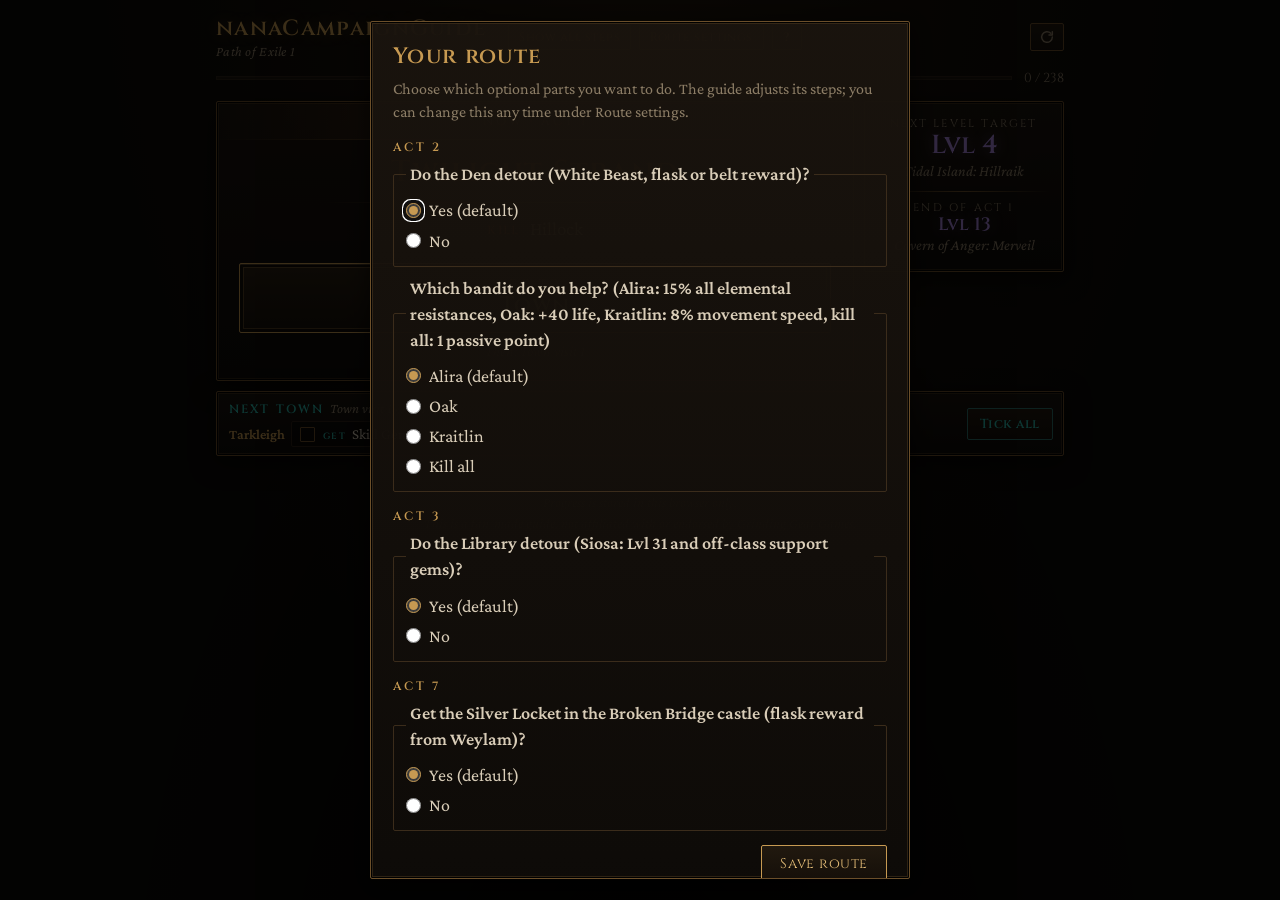
<file: index.html>
<!doctype html>
<html lang="en">
<head>
<meta charset="utf-8">
<meta name="viewport" content="width=device-width, initial-scale=1">
<title>nanaCampaignGuide · PoE 1</title>
<link rel="stylesheet" href="fonts/fonts.css">
<style>
  /* PoE-inspired dark fantasy: item-tooltip frames, engraved serif capitals (Cinzel) for
     anything label-like, a book serif (Crimson Pro) for text, and in-game text colours. */
  :root {
    --bg: #0b0907;
    --panel: #120e0a;
    --panel-2: #1a140e;
    --border: #3b2c1b;
    --frame: #6b4f2a;        /* bronze frame lines */
    --text: #d9cdb8;
    --muted: #8c7d66;
    --accent: #c79a52;       /* gold */
    --accent-strong: #e6be78;
    --unique: #af6025;       /* unique-item brown: zone names */
    --town: #2bb3a6;         /* gem teal: town visits */
    --town-frame: #2c6f69;
    --done: #6e8f4e;
    --danger: #c0392b;
    --xp: #a483d6;
    --kill: #d65a3a;
    --quest: #4ae63a;        /* quest-item green */
    --caps: Cinzel, Georgia, serif;
    --serif: "Crimson Pro", Georgia, serif;
  }
  * { box-sizing: border-box; }
  html, body { margin: 0; }
  body {
    color: var(--text);
    font: 18px/1.45 var(--serif);
    background:
      radial-gradient(ellipse at 50% -10%, rgba(120, 80, 30, .18), transparent 60%),
      radial-gradient(ellipse at 50% 120%, rgba(0, 0, 0, .8), transparent 60%),
      var(--bg);
    background-attachment: fixed;
  }
  .wrap { max-width: 880px; margin: 0 auto; padding: 0 16px 48px; }

  button {
    font: 13px var(--caps); letter-spacing: .04em; cursor: pointer;
    border-radius: 2px; border: 1px solid var(--frame);
    background: linear-gradient(#21190f, #150f09); color: var(--accent);
    padding: 6px 12px;
  }
  button:hover { border-color: var(--accent); color: var(--accent-strong); box-shadow: 0 0 10px rgba(199, 154, 82, .25); }
  button:disabled { opacity: .4; cursor: default; box-shadow: none; }
  button[hidden] { display: none; }
  button.danger:hover { border-color: var(--danger); color: #e8705f; box-shadow: 0 0 10px rgba(192, 57, 43, .3); }

  /* Framed panels, like an item tooltip: bronze line, black inner line, faint inner glow */
  .focus, .xp, .town-row, .step, dialog {
    border: 1px solid var(--frame); border-radius: 2px;
    background: linear-gradient(rgba(26, 20, 14, .96), rgba(14, 11, 8, .98));
    box-shadow: inset 0 0 0 1px #000, inset 0 0 0 2px rgba(107, 79, 42, .35), 0 6px 24px rgba(0, 0, 0, .6);
  }
  /* A rule that fades out at both ends */
  .fade-rule, .focus .title::after, .xp .act-end::before, .list-head::before {
    content: ""; display: block; height: 1px;
    background: linear-gradient(90deg, transparent, var(--frame), transparent);
  }

  /* Top: controls and progress */
  header { padding: 14px 0 0; }
  .toolbar { display: flex; gap: 8px; flex-wrap: wrap; margin: 0 0 10px; align-items: center; }
  /* Guide name in Cinzel (its lowercase is small caps), with "Path of Exile 1" below */
  .toolbar h1 { margin: 0 14px 0 0; display: flex; flex-direction: column; line-height: 1.05; font-weight: 400; }
  .toolbar h1 .brand { font: 600 22px var(--caps); letter-spacing: .06em; color: var(--accent); text-shadow: 0 0 14px rgba(199, 154, 82, .25); }
  .toolbar h1 .sub { font: italic 14px var(--serif); letter-spacing: .02em; color: var(--muted); }
  .toolbar button { padding: 4px 10px; font-size: 12px; }
  .toolbar button[aria-pressed="true"] { border-color: var(--accent); color: var(--accent-strong); }
  .toolbar .spacer { flex: 1; }
  .toolbar .icon-btn { display: inline-flex; align-items: center; justify-content: center; padding: 5px 8px; color: var(--muted); }
  .toolbar .help-btn { width: 30px; padding: 4px 0; font-weight: 700; color: var(--accent); }
  .topbar { display: flex; align-items: center; gap: 12px; margin-bottom: 14px; }
  .progress { flex: 1; height: 4px; background: #1d160e; box-shadow: inset 0 0 0 1px #2c2116; overflow: hidden; }
  .progress > div { height: 100%; width: 0; transition: width .2s; background: linear-gradient(90deg, #7a4e1c, var(--accent-strong)); box-shadow: 0 0 8px rgba(230, 190, 120, .5); }
  .count { font: 13px var(--caps); color: var(--muted); font-variant-numeric: tabular-nums lining-nums; white-space: nowrap; }

  /* What to do now: the focus card, with level targets beside it */
  .now { display: flex; gap: 10px; align-items: stretch; }
  .focus { flex: 1; min-width: 0; display: flex; flex-direction: column; padding: 0 0 18px; }
  .focus.town { border-color: var(--town-frame); }
  .focus.finished { border-color: var(--done); }
  /* Header band with the step's context, centred like a tooltip header */
  .focus-head {
    position: relative; display: flex; justify-content: center; align-items: center;
    min-height: 38px; padding: 8px 90px;
    background: linear-gradient(90deg, transparent, rgba(175, 96, 37, .22), transparent);
    border-bottom: 1px solid; border-image: linear-gradient(90deg, transparent, var(--frame), transparent) 1;
  }
  .focus.town .focus-head { background: linear-gradient(90deg, transparent, rgba(43, 179, 166, .16), transparent); }
  .focus.finished .focus-head { background: linear-gradient(90deg, transparent, rgba(110, 143, 78, .2), transparent); }
  .focus .label { font: 12px var(--caps); letter-spacing: .25em; text-transform: uppercase; color: var(--muted); text-align: center; }
  button.undo { position: absolute; right: 10px; top: 50%; transform: translateY(-50%); padding: 2px 8px; font-size: 11px; color: var(--muted); }
  .focus .title {
    margin: 14px 18px 4px; text-align: center;
    font: 600 30px/1.2 var(--caps); letter-spacing: .04em;
    color: var(--unique); text-shadow: 0 0 18px rgba(175, 96, 37, .35);
  }
  .focus .title::after { width: 70%; margin: 12px auto 4px; }
  .focus.town .title { color: var(--town); text-shadow: 0 0 18px rgba(43, 179, 166, .3); }
  .focus.finished .title { color: var(--done); text-shadow: none; }
  #nextBody { padding: 0 22px; }
  .focus ul.acts { font-size: 19px; text-align: center; }
  .focus ul.acts li { padding: 2px 0; }
  .focus .note { text-align: center; font-size: 16px; }

  .wp-badge, .lvl-badge {
    display: inline-block; margin-left: 10px; padding: 0 6px; border-radius: 1px;
    font: 600 11px var(--caps); letter-spacing: .08em; vertical-align: 3px; text-shadow: none;
    font-variant-numeric: lining-nums;
  }
  .wp-badge { border: 1px solid var(--town); color: var(--town); }
  .lvl-badge { border: 1px solid var(--xp); color: var(--xp); }
  .focus .title .wp-badge, .focus .title .lvl-badge { font-size: 12px; vertical-align: 7px; }

  /* Action types as coloured small caps */
  .tag {
    display: inline-block; margin-right: 10px;
    font: 600 12px var(--caps); letter-spacing: .12em; text-transform: uppercase;
    vertical-align: 1px; color: var(--muted);
  }
  .tag.kill { color: var(--kill); }
  .tag.item { color: var(--quest); }
  .tag.quest { color: #b9a35a; }
  .tag.trial, .tag.craft { color: var(--xp); }
  .tag.portal { color: var(--town); }
  ul.acts { list-style: none; margin: 2px 0 0; padding: 0; }
  ul.acts li { padding: 1px 0; }
  .note { font-style: italic; color: var(--muted); margin-top: 2px; font-size: 15px; }

  /* Town tasks, grouped by NPC */
  .focus-tasks { margin: 6px 0 4px; }
  .tasks-head { display: flex; justify-content: center; align-items: center; gap: 10px; margin-bottom: 8px; font: 12px var(--caps); letter-spacing: .2em; text-transform: uppercase; color: var(--muted); }
  .tasks-head button { padding: 1px 10px; font-size: 11px; letter-spacing: .04em; text-transform: none; border-color: var(--town-frame); color: var(--town); background: none; }
  .tasks-head button:hover { background: rgba(43, 179, 166, .12); color: var(--town); box-shadow: none; }
  .npc-group { margin-bottom: 12px; text-align: center; }
  .npc-group .npc { margin-bottom: 4px; font: 600 15px var(--caps); letter-spacing: .08em; color: var(--accent); }
  .tiles { display: flex; flex-wrap: wrap; justify-content: center; gap: 6px; }

  /* A town task: the whole tile toggles it */
  button.tile {
    display: flex; gap: 10px; align-items: center; text-align: left;
    padding: 8px 14px 8px 10px;
    font: 18px var(--serif); letter-spacing: 0; color: var(--text);
    background: rgba(0, 0, 0, .35); border: 1px solid #2c2116;
  }
  button.tile:hover { border-color: var(--town); box-shadow: 0 0 10px rgba(43, 179, 166, .2); color: var(--text); }
  .tile .check {
    flex: none; width: 18px; height: 18px; border: 1px solid var(--frame); border-radius: 1px;
    display: inline-flex; align-items: center; justify-content: center;
    font-size: 13px; font-weight: 700; line-height: 1; color: var(--done);
  }
  .tile .tile-body { display: flex; flex-direction: column; line-height: 1.2; }
  .tile .kind { font: 600 10px var(--caps); letter-spacing: .16em; text-transform: uppercase; color: var(--town); }
  .tile .kind.buy { color: var(--accent); }
  .tile .kind.craft { color: var(--xp); }
  .tile .kind.talk { color: var(--muted); }
  button.tile.done { opacity: .45; }
  .tile.done .check { border-color: var(--done); }
  .tile.done .tile-text { text-decoration: line-through; color: var(--muted); }
  button.tile.compact { padding: 3px 10px 3px 8px; font-size: 15px; gap: 8px; }
  .tile.compact .check { width: 15px; height: 15px; font-size: 11px; }
  .tile.compact .tile-body { flex-direction: row; align-items: baseline; gap: 6px; }
  .tile.compact .kind { font-size: 9px; }

  /* The step's way out (go / back to town): an engraved bar that completes the step */
  button.go-btn {
    margin: 18px 22px 0; display: flex; justify-content: center; text-align: center;
    padding: 12px 20px;
    background: linear-gradient(#2a1f12, #17110a);
    border: 1px solid var(--accent); color: var(--accent-strong);
    box-shadow: inset 0 1px 0 rgba(230, 190, 120, .25), inset 0 0 0 3px #120d08, inset 0 0 0 4px rgba(199, 154, 82, .3);
  }
  button.go-btn:hover { background: linear-gradient(#3a2a17, #1d150c); color: #fff1cf; box-shadow: inset 0 1px 0 rgba(230, 190, 120, .35), inset 0 0 0 3px #120d08, inset 0 0 0 4px rgba(199, 154, 82, .45), 0 0 18px rgba(230, 190, 120, .25); }
  .go-btn .go-body { display: flex; flex-direction: column; align-items: center; line-height: 1.25; }
  .go-btn .go-label { font: 11px var(--caps); letter-spacing: .3em; text-transform: uppercase; color: var(--muted); }
  .go-btn .go-text { font: 600 22px var(--caps); letter-spacing: .04em; }
  .go-btn .go-via { margin-left: 8px; font: italic 17px var(--serif); letter-spacing: 0; opacity: .8; }
  .go-btn .arrow { display: none; }
  .focus.town button.go-btn {
    background: linear-gradient(#10302c, #0a1c1a); border-color: var(--town); color: #9ff0e6;
    box-shadow: inset 0 1px 0 rgba(159, 240, 230, .2), inset 0 0 0 3px #08130f, inset 0 0 0 4px rgba(43, 179, 166, .35);
  }
  .focus.town button.go-btn:hover { background: linear-gradient(#174440, #0c2421); color: #dffcf8; box-shadow: inset 0 0 0 3px #08130f, inset 0 0 0 4px rgba(43, 179, 166, .5), 0 0 18px rgba(43, 179, 166, .25); }
  .after { margin-top: 8px; text-align: center; font-size: 15px; font-style: italic; color: var(--muted); }
  .after:empty { display: none; }

  /* Level targets */
  .xp {
    flex: none; width: 200px; align-self: flex-start; /* own height: doesn't move when the card grows */
    padding: 14px; text-align: center;
    display: flex; flex-direction: column; gap: 8px;
  }
  .xp:empty { display: none; }
  .xp .label { font: 11px var(--caps); letter-spacing: .2em; text-transform: uppercase; color: var(--muted); }
  .xp .lvl { font: 600 26px/1.15 var(--caps); color: var(--xp); text-shadow: 0 0 14px rgba(164, 131, 214, .35); font-variant-numeric: lining-nums; }
  .xp .where { font-size: 15px; font-style: italic; color: var(--muted); }
  .xp .act-end::before { margin-bottom: 8px; }
  .xp .act-end .lvl { font-size: 18px; }

  /* Missed and upcoming town visits */
  .town-strip { display: flex; flex-direction: column; gap: 8px; margin-top: 10px; }
  .town-strip:empty { display: none; }
  .town-row { display: flex; gap: 12px; align-items: center; padding: 8px 10px 8px 12px; }
  .town-row.missed { border-color: #5a2219; box-shadow: inset 0 0 0 1px #000, inset 3px 0 0 #8c2a1c, 0 6px 24px rgba(0, 0, 0, .6); }
  .town-row .info { flex: 1; min-width: 0; }
  .town-row .label { font: 600 12px var(--caps); letter-spacing: .18em; text-transform: uppercase; color: var(--town); }
  .town-row.missed .label { color: #e0604c; }
  .town-row .label span { font: italic 14px var(--serif); letter-spacing: 0; text-transform: none; color: var(--muted); }
  .town-row .items { display: flex; flex-wrap: wrap; gap: 4px 6px; margin-top: 4px; align-items: center; }
  .town-row .npc { margin-left: 8px; font: 600 14px var(--serif); color: var(--accent); }
  .town-row .npc:first-child { margin-left: 0; }
  button.town-done { flex: none; border-color: var(--town-frame); color: var(--town); font-weight: 600; }
  button.town-done:hover { border-color: var(--town); color: #9ff0e6; box-shadow: 0 0 10px rgba(43, 179, 166, .25); }

  /* Full step list, hidden unless "Show all steps" is on */
  .list-head { display: flex; flex-wrap: wrap; align-items: center; gap: 10px; margin: 30px 0 0; }
  .list-head::before { flex-basis: 100%; margin-bottom: 14px; }
  .list-head h2 { flex: 1; margin: 0; font: 600 18px var(--caps); letter-spacing: .1em; color: var(--accent); }
  .list-head button { padding: 4px 10px; font-size: 12px; }
  h2.col { margin: 22px 0 8px; font: 600 14px var(--caps); letter-spacing: .2em; text-transform: uppercase; color: var(--muted); }
  ol.steps { list-style: none; margin: 0; padding: 0; }
  .step { margin-bottom: 5px; overflow: hidden; }
  .step > .row { display: flex; gap: 12px; align-items: flex-start; padding: 9px 12px; cursor: pointer; user-select: none; }
  .step:hover { border-color: var(--accent); }
  input[type=checkbox] {
    appearance: none; margin: 4px 0 0; width: 17px; height: 17px; flex: none; cursor: pointer;
    display: inline-grid; place-content: center;
    border: 1px solid var(--frame); border-radius: 1px; background: rgba(0, 0, 0, .4);
  }
  input[type=checkbox]::before { content: "✓"; font: 700 13px/1 var(--serif); color: var(--done); opacity: 0; }
  input[type=checkbox]:checked { border-color: var(--done); }
  input[type=checkbox]:checked::before { opacity: 1; }
  input[type=checkbox]:hover { border-color: var(--accent); }
  input[type=checkbox]:focus-visible, button:focus-visible { outline: 1px solid var(--accent-strong); outline-offset: 2px; }
  .step .body { flex: 1; min-width: 0; }
  .step .title { font: 600 16px var(--caps); letter-spacing: .03em; color: #cfa06a; }
  .step ul.acts { font-size: 16px; }
  .step.done > .row { opacity: .45; }
  .step.done .title { text-decoration: line-through; }
  .step.current { border-color: var(--accent); }
  .step.current > .row { background: linear-gradient(90deg, rgba(175, 96, 37, .15), transparent 70%); }
  .hide-done .step.done, .step[hidden] { display: none; }
  .hide-done h2.col.all-done { display: none; }
  .step.town { border-color: var(--town-frame); }
  .step.town .title { color: var(--town); }
  .step.town.open.done { border-color: #5a2219; }
  .step .group { padding: 5px 12px 7px 41px; border-top: 1px solid var(--border); }
  .step .group-label { margin: 2px 0; font: 600 14px var(--serif); color: var(--accent); }
  .task { display: flex; gap: 10px; align-items: flex-start; padding: 2px 0; cursor: pointer; font-size: 16px; }
  .task .tag { font-size: 10px; }
  .task.done span { text-decoration: line-through; color: var(--muted); }

  .errors {
    margin-top: 16px; padding: 10px 12px;
    border: 1px solid var(--danger); border-radius: 2px; background: #2a1210; color: #f0c4b8;
    font: 13px/1.5 ui-monospace, Consolas, monospace; white-space: pre-wrap;
  }

  /* Dialogs (route settings, about) */
  dialog { width: min(540px, calc(100vw - 32px)); padding: 20px 22px; color: var(--text); }
  dialog::backdrop { background: rgba(0, 0, 0, .7); }
  dialog h2 { margin: 0 0 6px; font: 600 22px var(--caps); letter-spacing: .06em; color: var(--accent); }
  dialog p { margin: 0 0 12px; font-size: 16px; color: var(--muted); }
  dialog h3 { margin: 16px 0 6px; font: 600 12px var(--caps); letter-spacing: .2em; text-transform: uppercase; color: var(--accent); }
  dialog fieldset { margin: 0 0 8px; padding: 8px 12px 10px; border: 1px solid var(--border); border-radius: 2px; }
  dialog legend { padding: 0 4px; font-weight: 600; }
  dialog label { display: flex; gap: 8px; align-items: center; padding: 2px 0; cursor: pointer; }
  dialog input[type=radio] { accent-color: var(--accent); width: 15px; height: 15px; margin: 0; }
  dialog button.primary { padding: 8px 18px; font-size: 14px; border-color: var(--accent); color: var(--accent-strong); }
  .dialog-actions { display: flex; justify-content: flex-end; margin-top: 14px; }
  #helpDialog { width: min(620px, calc(100vw - 32px)); }
  #helpDialog p, #helpDialog li { color: var(--text); font-size: 17px; }
  #helpDialog ul { margin: 0 0 12px; padding-left: 20px; }
  #helpDialog li { margin-bottom: 4px; }
  #helpDialog li::marker { color: var(--frame); }
  #helpDialog kbd {
    padding: 0 5px; border: 1px solid var(--frame); border-radius: 2px; background: var(--panel-2);
    font: 12px var(--caps); color: var(--accent);
  }

  footer { margin-top: 36px; text-align: center; font-size: 14px; font-style: italic; color: var(--muted); }
  footer a { color: var(--accent); }

  @media (max-width: 620px) {
    .now { flex-direction: column; }
    .xp { width: auto; align-self: stretch; flex-direction: row; justify-content: space-around; }
    .xp .act-end::before { display: none; }
    .focus-head { padding: 8px 80px 8px 12px; justify-content: flex-start; }
    .focus .title { font-size: 24px; }
    #nextBody { padding: 0 14px; }
    button.go-btn { margin: 16px 14px 0; }
    .go-btn .go-text { font-size: 19px; }
    .go-btn .go-via { display: block; margin-left: 0; }
    .toolbar h1 { flex-basis: 100%; margin-bottom: 4px; }
    button.tile { flex: 1 1 100%; }
  }
</style>
</head>
<body>
<div class="wrap">
  <header>
    <div class="toolbar">
      <h1><span class="brand">nanaCampaignGuide</span><span class="sub">Path of Exile 1</span></h1>
      <button id="listBtn" title="Show the full list of steps, e.g. to fix a misclick">Show all steps</button>
      <button id="routeBtn" title="Choose optional detours and route variants">Route settings</button>
      <button class="icon-btn help-btn" id="helpBtn" title="About this guide" aria-label="About this guide">?</button>
      <span class="spacer"></span>
      <button class="danger icon-btn" id="resetBtn" title="Reset progress" aria-label="Reset progress">
        <svg viewBox="0 0 24 24" width="16" height="16" fill="none" stroke="currentColor" stroke-width="2.2" stroke-linecap="round" stroke-linejoin="round" aria-hidden="true">
          <path d="M20 12a8 8 0 1 1-2.34-5.66"/><path d="M20 4v5h-5"/>
        </svg>
      </button>
    </div>
    <div class="topbar">
      <div class="progress"><div id="bar"></div></div>
      <span class="count" id="count"></span>
    </div>
  </header>

  <section class="now">
    <div class="focus" id="focus">
      <div class="focus-head">
        <div class="label" id="nextLabel">Now</div>
        <button class="undo" id="undoBtn" title="Go back one step. Shortcut: Backspace">← Back</button>
      </div>
      <div class="title" id="nextTitle"></div>
      <div id="nextBody"></div>
      <button class="go-btn" id="doneBtn" title="Complete this step. Shortcut: Space (Shift+Space also ticks all town tasks)"></button>
      <div class="after" id="after"></div>
    </div>
    <aside class="xp" id="xp" aria-label="Level targets"></aside>
  </section>
  <div class="town-strip" id="townStrip"></div>

  <div id="errors"></div>

  <section id="listSection" hidden>
    <div class="list-head">
      <h2>All steps</h2>
      <button id="toggleDone"></button>
    </div>
    <main id="list"></main>
  </section>

  <dialog id="routeDialog">
    <form method="dialog" id="routeForm">
      <h2>Your route</h2>
      <p>Choose which optional parts you want to do. The guide adjusts its steps; you can change this any time under Route settings.</p>
      <div id="routeOptions"></div>
      <div class="dialog-actions"><button class="primary" value="save">Save route</button></div>
    </form>
  </dialog>

  <dialog id="helpDialog">
    <form method="dialog">
      <h2>About this guide</h2>
      <p>A step-by-step route through the Path of Exile 1 campaign, Acts 1 to 10. It isn't tied to a class or build.</p>

      <h3>What it is</h3>
      <ul>
        <li>An efficient route: most quests that don't give anything essential are skipped.</li>
        <li>Some quest rewards are picked up later on purpose, on a town visit you make anyway, instead of going back for them right away.</li>
        <li>Essentially how I run my own campaigns.</li>
      </ul>

      <h3>What it isn't</h3>
      <ul>
        <li>Not a speedrun route: it doesn't use every portal trick there is.</li>
        <li>Not a complete quest guide: optional content only shows up if you pick it in Route settings.</li>
        <li>Not a build guide: rewards are listed generically (Skill Gem, Passive Point), not which gem to take.</li>
      </ul>

      <h3>How to use it</h3>
      <ul>
        <li>The big button at the bottom of the card completes the step <kbd>Space</kbd>. In town, <kbd>Shift</kbd>+<kbd>Space</kbd> also ticks all town tasks.</li>
        <li>Click a town task to tick it. Tasks you leave open show up as "Missed" until you tick them.</li>
        <li>Back undoes the last step <kbd>Backspace</kbd>. "Show all steps" lists everything, e.g. to fix a misclick.</li>
        <li>Route settings chooses optional detours like the Den or which bandit to help.</li>
        <li>Progress is saved in this browser only.</li>
      </ul>
      <div class="dialog-actions"><button class="primary" value="close">Got it</button></div>
    </form>
  </dialog>

  <footer>
    Progress is stored in this browser only.<br>
    This is a fan-made guide, not affiliated with or endorsed by Grinding Gear Games.  </footer>
</div>

<!-- Guide content: one file per act, written in the format described in acts/README.md. -->
<script>window.GUIDE_ACTS = [];</script>
<script src="acts/act1.js"></script>
<script src="acts/act2.js"></script>
<script src="acts/act3.js"></script>
<script src="acts/act4.js"></script>
<script src="acts/act5.js"></script>
<script src="acts/act6.js"></script>
<script src="acts/act7.js"></script>
<script src="acts/act8.js"></script>
<script src="acts/act9.js"></script>
<script src="acts/act10.js"></script>
<script src="guide-format.js"></script>

<script>
const { steps: STEPS, options: OPTIONS, errors: PARSE_ERRORS } = GuideFormat.parse(window.GUIDE_ACTS);

// ---------------------------------------------------------------------------
// Progress. Steps are always completed as a prefix of STEPS, so only the id of the
// last completed step is stored. Town tasks are independent: a set of done task ids.
// ---------------------------------------------------------------------------
const KEY = "poeFeelgood.campaign.v2";
function load() {
  try { return JSON.parse(localStorage.getItem(KEY)) || {}; } catch { return {}; }
}
function save() {
  try { localStorage.setItem(KEY, JSON.stringify({ ...state, townDone: [...townDone] })); } catch {}
}
const state = load();
let doneCount = Math.max(0, STEPS.findIndex(s => s.id === state.lastDone) + 1);
let showDone = state.showDone === true; // completed steps are hidden by default
let showList = state.showList === true; // the full list is hidden by default
delete state.mode; // left over from the removed Simple mode
const townDone = new Set(Array.isArray(state.townDone) ? state.townDone : []);
// Route options chosen by the player ({ optionId: choice }); missing ones use the default.
let route = state.route && typeof state.route === "object" ? state.route : {};

// Steps, lines and tasks can depend on route options. Steps that don't apply are hidden
// but progress stays a prefix of the full list: steps hidden between two visible ones
// are completed together with the later visible one.
const on = cond => GuideFormat.matches(cond, route, OPTIONS);
const active = i => on(STEPS[i].cond);
const activeActions = s => s.actions.filter(a => on(a.cond));
const activeTasks = s => s.tasks.filter(t => on(t.cond));

const visible = active;
function currentIndex() {
  for (let i = doneCount; i < STEPS.length; i++) if (visible(i)) return i;
  return STEPS.length;
}
function nextVisible(i) {
  for (let j = i + 1; j < STEPS.length; j++) if (visible(j)) return j;
  return STEPS.length;
}
function lastVisibleDone() {
  for (let i = doneCount - 1; i >= 0; i--) if (visible(i)) return i;
  return -1;
}
const hasOpenTasks = i => active(i) && activeTasks(STEPS[i]).some(t => !townDone.has(t.id));

function setDoneCount(n) {
  doneCount = Math.max(0, Math.min(STEPS.length, n));
  state.lastDone = doneCount ? STEPS[doneCount - 1].id : null;
  save();
  render();
}

function setTasks(ids, done) {
  for (const id of ids) done ? townDone.add(id) : townDone.delete(id);
  save();
  render();
}

// Completes the current step; with allTasks, also ticks all of its town tasks.
function completeCurrent(allTasks) {
  const cur = currentIndex();
  if (cur >= STEPS.length) return;
  if (allTasks) for (const t of activeTasks(STEPS[cur])) townDone.add(t.id);
  setDoneCount(cur + 1);
}

// ---------------------------------------------------------------------------
// DOM helpers
// ---------------------------------------------------------------------------
const $ = id => document.getElementById(id);
const el = (tag, cls, text) => {
  const e = document.createElement(tag);
  if (cls) e.className = cls;
  if (text != null) e.textContent = text;
  return e;
};
const tag = type => el("span", "tag " + type, type.toUpperCase());

function titleEl(s) {
  const t = el("div", "title", s.shownTitle || s.title);
  if (s.wp) {
    const wp = el("span", "wp-badge", "WP");
    wp.title = "Activate the waypoint in this zone";
    t.append(wp);
  }
  if (s.level) t.append(el("span", "lvl-badge", "Lvl " + s.level));
  return t;
}

// Actions as a tagged list. Town visits only have exit and go lines here; their tasks
// are rendered separately.
function actionList(actions) {
  const ul = el("ul", "acts");
  for (const a of actions) {
    const li = el("li");
    li.append(tag(a.type), GuideFormat.describe(a));
    ul.append(li);
  }
  return ul;
}

function notesEl(s) {
  const frag = document.createDocumentFragment();
  if (s.note) frag.append(el("div", "note", s.note));
  return frag;
}

// Checkbox row for a task in the full list.
function taskCheckbox(t) {
  const row = el("label", "task");
  const cb = el("input");
  cb.type = "checkbox";
  cb.checked = townDone.has(t.id);
  row.classList.toggle("done", cb.checked);
  cb.addEventListener("change", () => setTasks([t.id], cb.checked));
  const text = el("span");
  text.append(tag(t.kind), t.text);
  row.append(cb, text);
  return { row, cb };
}

// Clickable tile for a task in the focus card and the town strip.
function taskTile(t, compact) {
  const done = townDone.has(t.id);
  const b = el("button", "tile" + (done ? " done" : "") + (compact ? " compact" : ""));
  b.setAttribute("aria-pressed", done);
  b.title = done ? "Done. Click to untick" : "Click when done";
  const body = el("span", "tile-body");
  body.append(el("span", "kind " + t.kind, t.kind), el("span", "tile-text", t.text));
  b.append(el("span", "check", done ? "✓" : ""), body);
  b.addEventListener("click", () => setTasks([t.id], !done));
  return b;
}

// Tasks grouped by NPC, in order of first appearance.
function byNpc(tasks) {
  const groups = new Map();
  for (const t of tasks) {
    if (!groups.has(t.npc)) groups.set(t.npc, []);
    groups.get(t.npc).push(t);
  }
  return groups;
}

// The line that leaves a step (go somewhere / back to town); it becomes the step's button.
const LEAVE = ["go", "town", "exit"];
const leaveAction = actions => [...actions].reverse().find(a => LEAVE.includes(a.type));

// ---------------------------------------------------------------------------
// Full step list, built once per route; render() only updates state.
// ---------------------------------------------------------------------------
const list = $("list");
const rows = [];
let actHeads = []; // [{ h2, from, to }] step index range per act heading

function buildList() {
  list.replaceChildren();
  rows.length = 0;
  actHeads = [];
  // Number town visits among the ones on this route, so skipped visits leave no gaps.
  const visits = {};
  STEPS.forEach((s, i) => {
    if (s.isTown && active(i)) {
      visits[s.act] = (visits[s.act] || 0) + 1;
      s.shownTitle = `Town visit ${visits[s.act]}`;
    }
  });
  let currentAct = null, ol = null;
  STEPS.forEach((s, i) => buildRow(s, i, () => {
    if (s.act !== currentAct) {
      currentAct = s.act;
      ol = el("ol", "steps");
      const h2 = el("h2", "col", "Act " + s.act);
      actHeads.push({ h2, from: i, to: i });
      list.append(h2, ol);
    }
    actHeads[actHeads.length - 1].to = i;
    return ol;
  }));
}

function buildRow(s, i, getList) {
  const ol = getList();
  const li = el("li", "step" + (s.isTown ? " town" : ""));
  const head = el("div", "row");
  const cb = el("input");
  cb.type = "checkbox";
  cb.setAttribute("aria-label", s.title);
  const body = el("div", "body");
  body.append(titleEl(s), actionList(activeActions(s)), notesEl(s));
  head.append(cb, body);
  li.append(head);
  // Ticking a step completes everything up to it; unticking reverts it and everything after.
  const toggle = () => setDoneCount(i < doneCount ? i : i + 1);
  head.addEventListener("click", e => { if (e.target !== cb) toggle(); });
  cb.addEventListener("change", toggle);

  const tasks = [];
  for (const [npc, ts] of byNpc(activeTasks(s))) {
    const group = el("div", "group");
    group.append(el("div", "group-label", npc));
    for (const t of ts) {
      const { row, cb } = taskCheckbox(t);
      group.append(row);
      tasks.push({ id: t.id, row, cb });
    }
    li.append(group);
  }

  ol.append(li);
  rows.push({ li, cb, tasks });
}

if (PARSE_ERRORS.length) {
  const lines = PARSE_ERRORS.map(e => `${e.file}, line ${e.line}: ${e.msg}\n    ${e.text}`);
  $("errors").append(el("div", "errors", "Problems in the guide files:\n\n" + lines.join("\n")));
}

// ---------------------------------------------------------------------------
// Focus card: the current step
// ---------------------------------------------------------------------------
function renderFocus() {
  const cur = currentIndex();
  const s = STEPS[cur];
  const finished = !s;
  $("focus").classList.toggle("finished", finished);
  $("focus").classList.toggle("town", !finished && s.isTown);
  $("nextLabel").textContent = finished ? "All done" : `Now · Act ${s.act}`;
  $("nextTitle").replaceChildren(...(finished ? ["Campaign complete!"] : titleEl(s).childNodes));
  const body = $("nextBody");
  const go = $("doneBtn");
  body.replaceChildren();
  go.replaceChildren();
  go.hidden = finished;
  $("after").textContent = "";
  $("undoBtn").disabled = doneCount === 0;
  if (finished) return;

  const actions = activeActions(s);
  const leave = leaveAction(actions);
  if (s.isTown && activeTasks(s).length) body.append(focusTasks(s));
  const rest = actions.filter(a => a !== leave);
  if (rest.length) body.append(actionList(rest));
  body.append(notesEl(s));

  go.append(goBody(leave), el("span", "arrow", "→"));

  // Where the button leads, unless the button already says it (e.g. "GO Coast").
  const then = STEPS[nextVisible(cur)];
  const thenTitle = then && (then.shownTitle || then.title);
  if (thenTitle && !(leave && GuideFormat.describe(leave).toLowerCase().includes(thenTitle.toLowerCase())))
    $("after").textContent = "Then: " + thenTitle;
}

// Content of the step's button: a small caption ("Go to", "Back to town") above the
// destination, with a "(via …)" part split off as a lighter suffix.
function goBody(leave) {
  const body = el("span", "go-body");
  let label = "Step done", text = "Continue", via = "";
  if (leave && leave.type === "go") {
    label = "Go to";
    const m = leave.text.match(/^(.*?)\s*\((via [^)]*)\)\s*$/i);
    text = m ? m[1] : leave.text;
    via = m ? m[2] : "";
  } else if (leave && leave.type === "town") {
    label = "Back to town";
    const how = GuideFormat.TOWN_VIA[leave.text.toLowerCase()] || leave.text;
    text = "via " + how;
  } else if (leave) {
    label = "Leave town";
    text = GuideFormat.describe(leave);
  }
  const main = el("span", "go-text", text);
  if (via) main.append(el("span", "go-via", via));
  body.append(el("span", "go-label", label), main);
  return body;
}

function focusTasks(s) {
  const box = el("div", "focus-tasks");
  const tasks = activeTasks(s);
  const head = el("div", "tasks-head");
  head.append(el("span", null, "Town tasks"));
  if (tasks.some(t => !townDone.has(t.id))) {
    const all = el("button", null, "Tick all");
    all.addEventListener("click", () => setTasks(tasks.map(t => t.id), true));
    head.append(all);
  }
  box.append(head);
  for (const [npc, ts] of byNpc(tasks)) {
    const group = el("div", "npc-group");
    const tiles = el("div", "tiles");
    for (const t of ts) tiles.append(taskTile(t));
    group.append(el("div", "npc", npc), tiles);
    box.append(group);
  }
  return box;
}

// ---------------------------------------------------------------------------
// Town strip and level targets
// ---------------------------------------------------------------------------

// Every passed visit with open tasks ("missed"), plus the next visit with open tasks
// after the current step. The current step's own tasks are in the focus card.
function renderTownStrip() {
  const strip = $("townStrip");
  strip.replaceChildren();
  const cur = currentIndex();
  const missed = [];
  let next = -1;
  STEPS.forEach((s, i) => {
    if (!hasOpenTasks(i)) return;
    if (i < doneCount) missed.push(i);
    else if (i > cur && next < 0) next = i;
  });
  for (const i of missed) strip.append(townRow(STEPS[i], "missed", "Missed"));
  if (next >= 0) strip.append(townRow(STEPS[next], "", "Next town"));
}

function townRow(s, cls, label) {
  const row = el("div", "town-row " + cls);
  const info = el("div", "info");
  const lab = el("div", "label", label + " ");
  lab.append(el("span", null, `${s.shownTitle || s.title} · Act ${s.act}`));
  const items = el("div", "items");
  const tasks = activeTasks(s);
  for (const [npc, ts] of byNpc(tasks)) {
    items.append(el("span", "npc", npc));
    for (const t of ts) items.append(taskTile(t, true));
  }
  info.append(lab, items);
  const btn = el("button", "town-done", "Tick all");
  btn.title = "Tick all tasks of this town visit";
  btn.addEventListener("click", () => setTasks(tasks.map(t => t.id), true));
  row.append(info, btn);
  return row;
}

// Level targets: the next breakpoint ahead of the progress, and the final breakpoint of
// that act.
function renderXp() {
  const box = $("xp");
  box.replaceChildren();
  const next = STEPS.findIndex((s, i) => i >= doneCount && s.level && active(i));
  if (next < 0) return;
  const s = STEPS[next];
  let actEnd = -1;
  STEPS.forEach((t, i) => { if (t.act === s.act && t.level && active(i)) actEnd = i; });

  const where = t => {
    const acts = activeActions(t);
    const main = acts.find(a => a.type === "kill") || acts[0];
    return main ? `${t.zone}: ${GuideFormat.describe(main)}` : t.zone;
  };
  const part = (cls, label, t) => {
    const d = el("div", cls);
    d.append(el("div", "label", label), el("div", "lvl", "Lvl " + t.level), el("div", "where", where(t)));
    box.append(d);
  };
  if (next === actEnd) {
    part("", `Next · end of Act ${s.act}`, s);
  } else {
    part("", "Next level target", s);
    part("act-end", `End of Act ${s.act}`, STEPS[actEnd]);
  }
}

// ---------------------------------------------------------------------------
// Render
// ---------------------------------------------------------------------------
function render() {
  const cur = currentIndex();
  let total = 0, done = 0;
  rows.forEach(({ li, cb, tasks }, i) => {
    const isDone = i < doneCount;
    const isVisible = visible(i);
    cb.checked = isDone;
    li.classList.toggle("done", isDone);
    li.classList.toggle("current", i === cur);
    li.classList.toggle("open", hasOpenTasks(i));
    li.hidden = !isVisible;
    for (const t of tasks) {
      t.cb.checked = townDone.has(t.id);
      t.row.classList.toggle("done", t.cb.checked);
    }
    if (isVisible) { total++; if (isDone) done++; }
  });
  // Act headings disappear with "hide completed" once the whole act is done.
  for (const h of actHeads) h.h2.classList.toggle("all-done", h.to < doneCount);
  list.classList.toggle("hide-done", !showDone);
  $("listSection").hidden = !showList;
  $("listBtn").setAttribute("aria-pressed", showList);
  $("listBtn").textContent = showList ? "Hide all steps" : "Show all steps";
  $("toggleDone").textContent = showDone ? "Hide completed" : `Show completed (${done})`;
  $("bar").style.width = (total ? done / total * 100 : 0) + "%";
  $("count").textContent = `${done} / ${total}`;

  renderFocus();
  renderTownStrip();
  renderXp();
}

// Scrolls the full list to the current step (when the list is shown).
function scrollToCurrent() {
  const row = rows[currentIndex()];
  if (!showList || !row) return;
  const y = row.li.getBoundingClientRect().top + window.scrollY - 12;
  window.scrollTo({ top: Math.max(0, y), behavior: "smooth" });
}

$("doneBtn").addEventListener("click", e => { completeCurrent(false); e.currentTarget.blur(); });
$("undoBtn").addEventListener("click", () => setDoneCount(lastVisibleDone()));
$("listBtn").addEventListener("click", () => {
  showList = !showList;
  state.showList = showList;
  save();
  render();
  scrollToCurrent();
});
$("toggleDone").addEventListener("click", () => {
  showDone = !showDone;
  state.showDone = showDone;
  save();
  render();
  scrollToCurrent();
});
$("resetBtn").addEventListener("click", () => {
  if (!confirm("Reset all progress, including town tasks?")) return;
  townDone.clear();
  setDoneCount(0);
  window.scrollTo({ top: 0 });
  if (OPTIONS.length) openRoute();
});
document.addEventListener("keydown", e => {
  if (e.target.closest("input, button, textarea, label, dialog") || e.ctrlKey || e.metaKey || e.altKey) return;
  if (e.code === "Space") { e.preventDefault(); completeCurrent(e.shiftKey); }
  if (e.code === "Backspace") { e.preventDefault(); $("undoBtn").click(); }
});

// ---------------------------------------------------------------------------
// Route options dialog: shown on a fresh start, and from the "Route" button.
// ---------------------------------------------------------------------------
const choiceLabel = c => c.charAt(0).toUpperCase() + c.slice(1).replace(/-/g, " ");

function openRoute() {
  const body = $("routeOptions");
  body.replaceChildren();
  let act = null;
  for (const o of OPTIONS) {
    if (o.act !== act) {
      act = o.act;
      body.append(el("h3", null, "Act " + act));
    }
    const field = el("fieldset");
    field.append(el("legend", null, o.question));
    const current = route[o.id] || o.choices[0];
    o.choices.forEach((c, n) => {
      const label = el("label");
      const radio = el("input");
      radio.type = "radio";
      radio.name = o.id;
      radio.value = c;
      radio.checked = c === current;
      label.append(radio, choiceLabel(c) + (n === 0 ? " (default)" : ""));
      field.append(label);
    });
    body.append(field);
  }
  $("routeDialog").showModal();
}

$("routeForm").addEventListener("submit", () => {
  const next = {};
  for (const o of OPTIONS) {
    const checked = $("routeForm").querySelector(`input[name="${CSS.escape(o.id)}"]:checked`);
    next[o.id] = checked ? checked.value : o.choices[0];
  }
  route = next;
  state.route = route;
  state.routeSet = true;
  save();
  buildList();
  render();
  scrollToCurrent();
});
$("routeBtn").addEventListener("click", openRoute);
$("helpBtn").addEventListener("click", () => $("helpDialog").showModal());
$("routeBtn").hidden = !OPTIONS.length;

buildList();
render();
scrollToCurrent();
if (OPTIONS.length && !state.routeSet) openRoute();
</script>
</body>
</html>
</file>
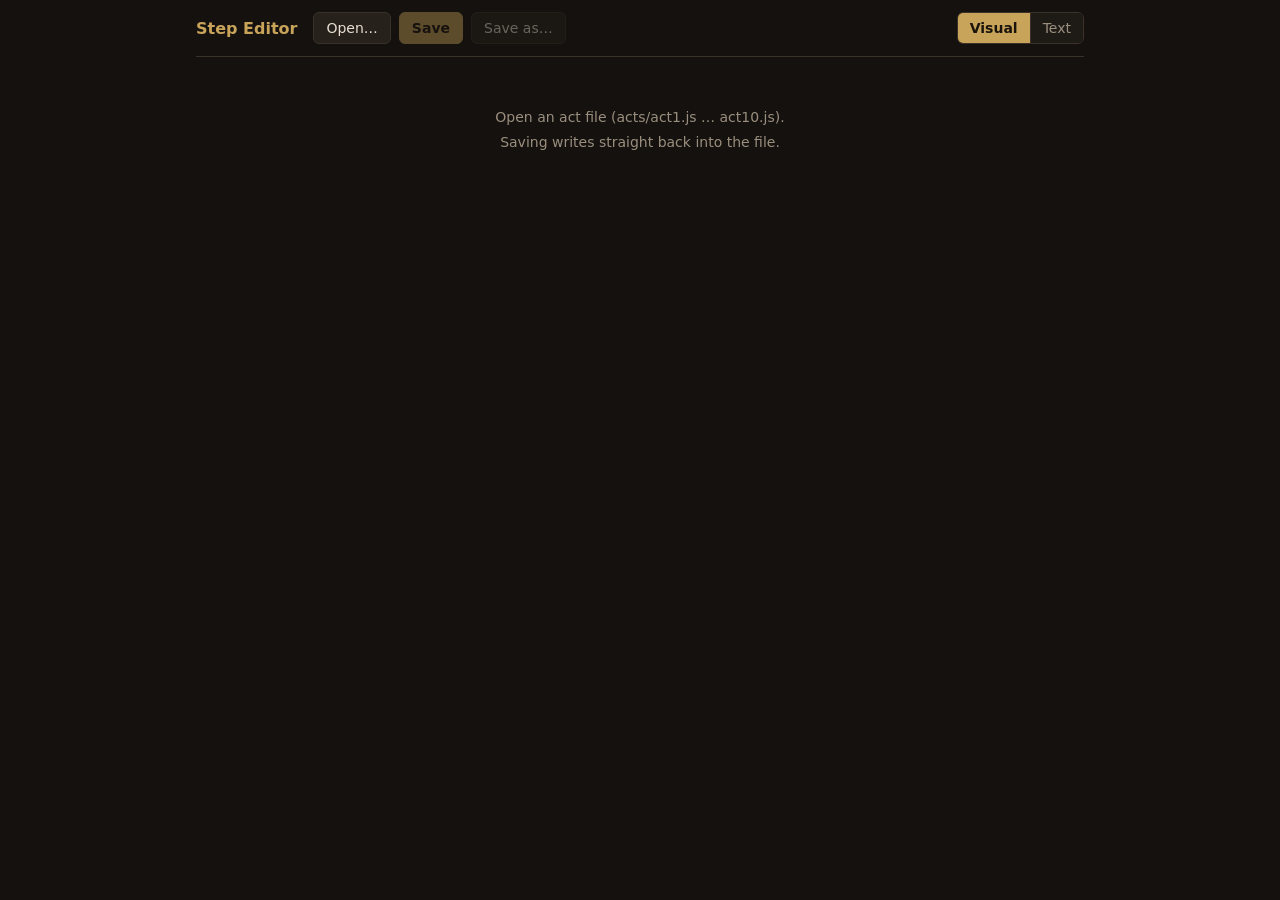
<file: editor.html>
<!doctype html>
<html lang="en">
<head>
<meta charset="utf-8">
<meta name="viewport" content="width=device-width, initial-scale=1">
<title>Guide Step Editor</title>
<style>
  :root {
    --bg: #14110e;
    --panel: #1e1a16;
    --panel-2: #26211b;
    --border: #3a3128;
    --text: #e8dfd2;
    --muted: #9a8e7e;
    --accent: #c8a45a;
    --town: #6fa3c7;
    --danger: #b5523f;
    --xp: #a98bd0;
  }
  * { box-sizing: border-box; }
  html, body { margin: 0; }
  body {
    background: var(--bg);
    color: var(--text);
    font: 14px/1.45 system-ui, -apple-system, "Segoe UI", Roboto, sans-serif;
  }
  .wrap { max-width: 920px; margin: 0 auto; padding: 0 16px 64px; }

  header {
    position: sticky; top: 0; z-index: 10;
    background: var(--bg);
    border-bottom: 1px solid var(--border);
    padding: 12px 0;
    display: flex; flex-wrap: wrap; gap: 8px; align-items: center;
  }
  header h1 { font-size: 16px; margin: 0 8px 0 0; color: var(--accent); font-weight: 600; }
  .file { color: var(--muted); font-size: 13px; }
  .file b { color: var(--text); font-weight: 600; }
  .file .dirty { color: var(--accent); }
  .spacer { flex: 1; }

  button, select, input[type=text] {
    font: inherit; color: var(--text);
    background: var(--panel-2);
    border: 1px solid var(--border); border-radius: 6px;
  }
  button { cursor: pointer; padding: 5px 12px; }
  button:hover { border-color: var(--accent); }
  button.primary { background: var(--accent); color: #1a140c; border-color: var(--accent); font-weight: 600; }
  button:disabled { opacity: .4; cursor: default; }
  button.icon { padding: 2px 8px; color: var(--muted); }
  button.icon.del:hover { border-color: var(--danger); color: var(--danger); }
  select { padding: 4px 6px; cursor: pointer; }
  input[type=text] { padding: 4px 8px; min-width: 0; }
  input[type=text]:focus, select:focus { outline: none; border-color: var(--accent); }
  input[type=text]:invalid { border-color: var(--danger); }

  .switch { display: inline-flex; border: 1px solid var(--border); border-radius: 6px; overflow: hidden; }
  .switch button { border: 0; border-radius: 0; background: var(--panel); color: var(--muted); }
  .switch button + button { border-left: 1px solid var(--border); }
  .switch button[aria-pressed="true"] { background: var(--accent); color: #1a140c; font-weight: 600; }

  .errors {
    border: 1px solid var(--danger); border-radius: 6px;
    background: #2a1712; color: #f0c4b8;
    padding: 10px 12px; margin-top: 16px;
    font: 13px/1.5 ui-monospace, Consolas, monospace; white-space: pre-wrap;
  }
  .empty { color: var(--muted); margin-top: 48px; text-align: center; line-height: 1.8; }

  h2.act { font-size: 14px; text-transform: uppercase; letter-spacing: .08em; color: var(--accent); margin: 20px 0 4px; }

  /* Step cards */
  .card {
    background: var(--panel);
    border: 1px solid var(--border);
    border-left: 3px solid var(--muted);
    border-radius: 6px;
  }
  .card.town { border-left-color: var(--town); }
  .card-head {
    display: flex; flex-wrap: wrap; gap: 8px; align-items: center;
    padding: 8px 10px;
    background: var(--panel-2);
    border-radius: 6px 6px 0 0;
  }
  .card-head .num { color: var(--muted); font-size: 12px; font-variant-numeric: tabular-nums; min-width: 26px; }
  .card-head .zone-name { flex: 1 1 200px; font-weight: 600; }
  .card-head .town-title { flex: 1 1 200px; font-weight: 600; color: var(--town); }
  .card-head label { display: inline-flex; gap: 5px; align-items: center; color: var(--muted); font-size: 13px; cursor: pointer; }
  .card-head .lvl input { width: 80px; }
  .card-head .id { color: var(--muted); font: 11px ui-monospace, Consolas, monospace; opacity: .7; }
  input[type=checkbox] { accent-color: var(--accent); width: 16px; height: 16px; cursor: pointer; margin: 0; }

  .card.conditional { border-style: dashed; border-left-style: solid; border-left-color: var(--xp); }
  input.cond { width: 90px; flex: none; color: var(--xp); }
  input.cond::placeholder { color: var(--muted); opacity: .6; }

  .options { margin-top: 8px; }
  .option { display: flex; gap: 6px; align-items: center; margin-bottom: 6px; }
  .option .opt-id { width: 110px; flex: none; font-weight: 600; color: var(--xp); }
  .option .text { flex: 1; }
  .option .choices { width: 200px; flex: none; }
  .options > button { font-size: 13px; }
  .options .hint { color: var(--muted); font-size: 13px; }

  .lines { padding: 6px 10px 0 44px; }
  .line { display: flex; gap: 6px; align-items: center; margin-bottom: 6px; }
  .line select.type { width: 84px; flex: none; }
  .line .npc { width: 130px; flex: none; }
  .line .text { flex: 1; }
  .line .tools { display: flex; gap: 4px; flex: none; }
  .add { padding: 0 10px 8px 44px; }
  .note-row { padding: 8px 10px 10px 44px; border-top: 1px solid var(--border); }
  .note-row input { width: 100%; color: var(--muted); }
  .note-row input:focus { color: var(--text); }
  .add select { color: var(--muted); }

  .insert { display: flex; gap: 6px; justify-content: center; padding: 4px 0; opacity: .25; transition: opacity .1s; }
  .insert:hover, .insert:focus-within { opacity: 1; }
  .insert button { font-size: 12px; padding: 1px 10px; color: var(--muted); }

  /* Text view */
  textarea {
    width: 100%; min-height: 70vh; margin-top: 16px;
    background: var(--panel); color: var(--text);
    border: 1px solid var(--border); border-radius: 6px;
    padding: 12px; resize: vertical;
    font: 13px/1.5 ui-monospace, Consolas, monospace;
    tab-size: 2;
  }
  .text-tools { display: flex; gap: 8px; align-items: center; margin-top: 8px; color: var(--muted); font-size: 13px; }

  @media (max-width: 620px) {
    .lines, .add, .note-row { padding-left: 10px; }
    .line { flex-wrap: wrap; }
    .line .npc { width: auto; flex: 1; }
    .line .text { flex-basis: 100%; order: 3; }
  }
</style>
</head>
<body>
<div class="wrap">
  <header>
    <h1>Step Editor</h1>
    <button id="reopenBtn" hidden></button>
    <button id="openBtn">Open…</button>
    <button class="primary" id="saveBtn" title="Ctrl+S" disabled>Save</button>
    <button id="saveAsBtn" disabled>Save as…</button>
    <span class="file" id="fileInfo"></span>
    <span class="spacer"></span>
    <div class="switch" role="group" aria-label="View">
      <button data-view="visual">Visual</button>
      <button data-view="text">Text</button>
    </div>
  </header>

  <div id="errors"></div>
  <main id="visual"></main>
  <section id="textView" hidden>
    <textarea id="text" spellcheck="false"></textarea>
    <div class="text-tools">
      <button id="applyText">Apply text</button>
      <span>Edit the raw format directly (see acts/README.md). Switching back to Visual applies it too.</span>
    </div>
  </section>
  <input type="file" id="fileInput" accept=".js" hidden>
  <datalist id="npcs"></datalist>
  <datalist id="conds"></datalist>
</div>

<script src="guide-format.js"></script>
<script>
const { ACTIONS, TOWN_KINDS, TOWN_VIA } = GuideFormat;
const ZONE_TYPES = ACTIONS;
const TOWN_TYPES = [...TOWN_KINDS, "exit", "go"];
const KNOWN_NPCS = ["Nessa", "Tarkleigh", "Bestel", "Bench"];
const PLACEHOLDER = {
  kill: "Boss name", item: "Quest item", quest: "Quest action", portal: "Where (optional), e.g. at the bridge",
  trial: "Optional, default: Complete the Trial of Ascendancy",
  go: "Next zone", do: "Anything else", exit: "portal, wp or any text",
  get: "Reward", buy: "Item to buy", talk: "What about", craft: "Craft",
};

// doc: { name, steps: [{ act, isTown, zone, wp, level, cond, lines, note }], options }
let doc = null;
let handle = null;      // File System Access handle, if the browser supports it
let dirty = false;
let loadErrors = [];    // lines that couldn't be read when opening (dropped on save)
let view = "visual";
let textDirty = false;  // text view edited since it was filled

const $ = id => document.getElementById(id);
const el = (tag, cls, text) => {
  const e = document.createElement(tag);
  if (cls) e.className = cls;
  if (text != null) e.textContent = text;
  return e;
};

// ---------------------------------------------------------------------------
// Loading and saving
// ---------------------------------------------------------------------------
function toModel(text, name) {
  const { steps, options, errors } = GuideFormat.parse([{ name, text }]);
  return {
    errors,
    options: options.map(o => ({ ...o, choices: [...o.choices] })),
    steps: steps.map(s => ({
      act: s.act, isTown: s.isTown, zone: s.zone, wp: s.wp, level: s.level, cond: s.cond,
      lines: s.lines.map(l => ({ ...l })), note: s.note,
    })),
  };
}

function setDoc(name, text, h) {
  const { steps, options, errors } = toModel(text, name);
  doc = { name, steps, options };
  handle = h || null;
  loadErrors = errors;
  dirty = false;
  renderAll();
}

// The last opened/saved file handle is kept in IndexedDB, so the pickers can start in
// its folder and the file can be reopened with one click after a reload.
const PICKER = { id: "poe-act-files", types: [{ description: "Act file", accept: { "text/javascript": [".js"] } }] };
let lastHandle = null;

function idb(mode, fn) {
  return new Promise((resolve, reject) => {
    const req = indexedDB.open("poeFeelgood.editor", 1);
    req.onupgradeneeded = () => req.result.createObjectStore("kv");
    req.onerror = () => reject(req.error);
    req.onsuccess = () => {
      const tx = req.result.transaction("kv", mode);
      const r = fn(tx.objectStore("kv"));
      tx.oncomplete = () => resolve(r && r.result);
      tx.onerror = () => reject(tx.error);
    };
  });
}

async function rememberHandle(h) {
  lastHandle = h;
  try { await idb("readwrite", store => store.put(h, "lastFile")); } catch {}
  renderReopen();
}

async function loadLastHandle() {
  try { lastHandle = (await idb("readonly", store => store.get("lastFile"))) || null; } catch {}
  renderReopen();
}

function renderReopen() {
  const b = $("reopenBtn");
  b.hidden = !lastHandle || (handle && lastHandle.name === handle.name);
  if (lastHandle) b.textContent = "Reopen " + lastHandle.name;
}

async function reopen() {
  if (!lastHandle) return;
  if (dirty && !confirm("Discard unsaved changes?")) return;
  try {
    // Must be asked from the click itself; the browser shows its own prompt.
    if (await lastHandle.queryPermission({ mode: "readwrite" }) !== "granted" &&
        await lastHandle.requestPermission({ mode: "readwrite" }) !== "granted") return;
    const file = await lastHandle.getFile();
    loadJs(file.name, await file.text(), lastHandle);
  } catch (e) {
    alert("Could not reopen (the file may have moved): " + e.message);
  }
}

async function openFile() {
  if (dirty && !confirm("Discard unsaved changes?")) return;
  if (!window.showOpenFilePicker) return $("fileInput").click();
  try {
    const [h] = await showOpenFilePicker({ ...PICKER, ...(lastHandle ? { startIn: lastHandle } : {}) });
    const file = await h.getFile();
    loadJs(file.name, await file.text(), h);
    rememberHandle(h);
  } catch (e) {
    if (e.name !== "AbortError") alert("Could not open: " + e.message);
  }
}

$("fileInput").addEventListener("change", async e => {
  const file = e.target.files[0];
  if (file) loadJs(file.name, await file.text(), null);
  e.target.value = "";
});

function loadJs(name, js, h) {
  const text = GuideFormat.unwrapFile(js);
  if (text == null) return alert("This doesn't look like an act file (no String.raw`…` block found).");
  setDoc(name, text, h);
}

function fileContent() {
  return GuideFormat.wrapFile(doc.name, GuideFormat.serialize(doc.steps, doc.options));
}

// Incomplete lines would be skipped by the guide, so ask before writing them.
function okToSave() {
  const { errors } = GuideFormat.parse([{ name: doc.name, text: GuideFormat.serialize(doc.steps, doc.options) }]);
  return !errors.length || confirm(`${errors.length} line(s) are incomplete and will be skipped by the guide (see the red box). Save anyway?`);
}

async function save() {
  if (!doc) return;
  if (view === "text" && !applyText()) return;
  if (!handle) return saveAs();
  if (!okToSave()) return;
  try {
    const w = await handle.createWritable();
    await w.write(fileContent());
    await w.close();
    saved();
  } catch (e) {
    if (e.name !== "AbortError") alert("Could not save: " + e.message);
  }
}

async function saveAs() {
  if (!doc) return;
  if (view === "text" && !applyText()) return;
  if (!window.showSaveFilePicker) {
    if (!okToSave()) return;
    // No file system access (Firefox, Safari): download instead.
    const a = el("a");
    a.href = URL.createObjectURL(new Blob([fileContent()], { type: "text/javascript" }));
    a.download = doc.name;
    a.click();
    URL.revokeObjectURL(a.href);
    return saved();
  }
  try {
    const h = await showSaveFilePicker({ ...PICKER, suggestedName: doc.name, ...(lastHandle ? { startIn: lastHandle } : {}) });
    handle = h;
    rememberHandle(h);
    doc.name = h.name;
    await save();
  } catch (e) {
    if (e.name !== "AbortError") alert("Could not save: " + e.message);
  }
}

function saved() {
  dirty = false;
  loadErrors = [];
  refresh();
}

function changed() {
  dirty = true;
  scheduleRefresh();
}

// ---------------------------------------------------------------------------
// Model edits
// ---------------------------------------------------------------------------
function newStep(act, isTown) {
  return { act, isTown, zone: "", wp: false, level: "", cond: "", lines: [], note: "" };
}

function actAt(i) {
  const near = doc.steps[i - 1] || doc.steps[i];
  if (near) return near.act;
  const m = doc.name.match(/(\d+)/);
  return m ? +m[1] : 1;
}

function insertStep(i, isTown) {
  doc.steps.splice(i, 0, newStep(actAt(i), isTown));
  dirty = true;
  renderAll();
  const input = document.querySelectorAll(".card")[i]?.querySelector("input[type=text]");
  if (input) input.focus();
}

function moveItem(arr, i, dir) {
  const j = i + dir;
  if (j < 0 || j >= arr.length) return;
  [arr[i], arr[j]] = [arr[j], arr[i]];
  dirty = true;
  renderAll();
}

function removeItem(arr, i, ask) {
  if (ask && !confirm(ask)) return;
  arr.splice(i, 1);
  dirty = true;
  renderAll();
}

function setLineType(s, l, type) {
  if (s.isTown && TOWN_KINDS.includes(type)) {
    l.type = "task";
    l.kind = type;
    l.npc = l.npc || "";
  } else {
    l.type = type;
    delete l.kind;
    delete l.npc;
    if (type === "town" && !TOWN_VIA[(l.text || "").toLowerCase()]) l.text = "logout";
  }
  dirty = true;
  renderAll();
}

function addLine(si, type) {
  const s = doc.steps[si];
  const l = { type, text: "" };
  s.lines.push(l);
  setLineType(s, l, type);
  const card = document.querySelectorAll(".card")[si];
  const last = card && card.querySelector(".line:last-child");
  const input = last && (last.querySelector("input.npc:placeholder-shown") || last.querySelector("input.text, select.via"));
  if (input) input.focus();
}

// ---------------------------------------------------------------------------
// Visual view
// ---------------------------------------------------------------------------
let cardRefs = []; // per step: { idEl, titleEl }

function textInput(value, cls, placeholder, onInput, required) {
  const i = el("input", cls);
  i.type = "text";
  i.value = value || "";
  i.placeholder = placeholder || "";
  i.required = !!required;
  i.addEventListener("input", () => { onInput(i.value); changed(); });
  return i;
}

function selectEl(options, value, cls, onChange) {
  const s = el("select", cls);
  for (const o of options) {
    const opt = el("option", null, o);
    opt.value = o;
    s.append(opt);
  }
  s.value = value;
  s.addEventListener("change", () => onChange(s.value));
  return s;
}

function iconBtn(label, title, onClick, disabled, cls) {
  const b = el("button", "icon" + (cls ? " " + cls : ""), label);
  b.title = title;
  b.disabled = !!disabled;
  b.addEventListener("click", onClick);
  return b;
}

function insertBar(i) {
  const bar = el("div", "insert");
  const z = el("button", null, "+ Zone step");
  z.addEventListener("click", () => insertStep(i, false));
  const t = el("button", null, "+ Town visit");
  t.addEventListener("click", () => insertStep(i, true));
  bar.append(z, t);
  return bar;
}

function lineRow(s, l, j) {
  const row = el("div", "line");
  const types = s.isTown ? TOWN_TYPES : ZONE_TYPES;
  const value = l.type === "task" ? l.kind : l.type;
  row.append(selectEl(types, value, "type", v => setLineType(s, l, v)));

  if (l.type === "task") {
    const npc = textInput(l.npc, "npc", "NPC", v => { l.npc = v; }, true);
    npc.setAttribute("list", "npcs");
    row.append(npc, textInput(l.text, "text", PLACEHOLDER[l.kind], v => { l.text = v; }, true));
  } else if (l.type === "town") {
    const current = (l.text || "").toLowerCase();
    const via = selectEl(["logout", "portal", "wp"], current === "waypoint" ? "wp" : current, "via text", v => { l.text = v; changed(); });
    row.append(via);
  } else {
    row.append(textInput(l.text, "text", PLACEHOLDER[l.type], v => { l.text = v; }, !GuideFormat.OPTIONAL_TEXT.includes(l.type)));
  }

  row.append(condInput(l, "line-cond"));

  const tools = el("div", "tools");
  tools.append(
    iconBtn("↑", "Move up", () => moveItem(s.lines, j, -1), j === 0),
    iconBtn("↓", "Move down", () => moveItem(s.lines, j, 1), j === s.lines.length - 1),
    iconBtn("✕", "Remove line", () => removeItem(s.lines, j), false, "del"),
  );
  row.append(tools);
  return row;
}

// Condition on a route option ("den", "!den", "bandits=oak"); empty means always.
function condInput(target, cls, onInput) {
  const i = textInput(target.cond, "cond " + cls, "if…", v => { target.cond = v.trim(); if (onInput) onInput(); });
  i.setAttribute("list", "conds");
  i.title = "Only on this route, e.g. den, !den or bandits=oak. Empty: always.";
  return i;
}

function flagCheckbox(label, title, checked, onChange) {
  const l = el("label");
  l.title = title;
  const cb = el("input");
  cb.type = "checkbox";
  cb.checked = !!checked;
  cb.addEventListener("change", () => { onChange(cb.checked); changed(); });
  l.append(cb, label);
  return l;
}

function card(s, i) {
  const c = el("section", "card " + (s.isTown ? "town" : "zone"));
  c.classList.toggle("conditional", !!s.cond);
  const head = el("div", "card-head");
  head.append(el("span", "num", "#" + (i + 1)));
  let titleEl = null;
  if (s.isTown) {
    titleEl = el("span", "town-title", "Town visit");
    head.append(titleEl);
  } else {
    head.append(textInput(s.zone, "zone-name", "Zone name", v => { s.zone = v; }, true));
    head.append(
      flagCheckbox("Waypoint", "Activate the waypoint in this zone", s.wp, v => { s.wp = v; }),
    );
  }
  const lvl = el("label", "lvl", "Lvl ");
  lvl.append(textInput(s.level, "", "–", v => { s.level = v; }));
  lvl.title = "Level breakpoint, e.g. 4 or 8–10";
  const idEl = el("span", "id");
  idEl.title = "Saved progress is tied to this id";
  const cond = el("label", "", "If ");
  cond.append(condInput(s, "step-cond", () => c.classList.toggle("conditional", !!s.cond)));
  head.append(lvl, cond, idEl, el("span", "spacer"),
    iconBtn("↑", "Move step up", () => moveItem(doc.steps, i, -1), i === 0),
    iconBtn("↓", "Move step down", () => moveItem(doc.steps, i, 1), i === doc.steps.length - 1),
    iconBtn("✕", "Delete step", () => removeItem(doc.steps, i, `Delete step #${i + 1}${s.zone ? " (" + s.zone + ")" : ""}?`), false, "del"),
  );
  c.append(head);

  const lines = el("div", "lines");
  s.lines.forEach((l, j) => lines.append(lineRow(s, l, j)));
  c.append(lines);

  const add = el("div", "add");
  const types = s.isTown ? TOWN_TYPES : ZONE_TYPES;
  const sel = selectEl(["", ...types], "", "", v => { if (v) addLine(i, v); });
  sel.options[0].textContent = "+ Add line…";
  add.append(sel);
  c.append(add);

  const note = el("div", "note-row");
  note.append(textInput(s.note, "", "Note (optional, shown in grey below the step)", v => { s.note = v; }));
  c.append(note);

  cardRefs[i] = { idEl, titleEl };
  return c;
}

// Route options of this file: the player picks one choice each in the guide; steps and
// lines refer to them in their "If" field.
function optionsPanel() {
  const panel = el("section", "options");
  panel.append(el("h2", "act", "Route options"));
  doc.options.forEach((o, k) => {
    const row = el("div", "option");
    const choices = textInput(o.choices.join("|"), "choices", "yes|no", v => {
      o.choices = v.split("|").map(c => c.trim()).filter(Boolean);
    }, true);
    choices.title = "Choices separated by |, the first one is the default";
    row.append(
      textInput(o.id, "opt-id", "name", v => { o.id = v.trim(); }, true),
      textInput(o.question, "text", "Question shown to the player", v => { o.question = v; }, true),
      choices,
      iconBtn("✕", "Remove option", () => removeItem(doc.options, k, `Remove option '${o.id}'? Steps using it will show an error.`), false, "del"),
    );
    panel.append(row);
  });
  const add = el("button", null, "+ Add option");
  add.addEventListener("click", () => {
    doc.options.push({ act: actAt(0), id: "", question: "", choices: ["yes", "no"] });
    dirty = true;
    renderAll();
    const inputs = document.querySelectorAll(".option .opt-id");
    if (inputs.length) inputs[inputs.length - 1].focus();
  });
  panel.append(add);
  if (!doc.options.length) panel.append(el("span", "hint", " Optional detours or route variants the player can choose, e.g. den [yes|no]."));
  return panel;
}

function renderAll() {
  const main = $("visual");
  main.replaceChildren();
  cardRefs = [];
  if (!doc) {
    main.append(el("div", "empty",
      "Open an act file (acts/act1.js … act10.js).\n"));
    main.lastChild.append(el("br"), window.showSaveFilePicker
      ? "Saving writes straight back into the file."
      : "This browser can't write files directly: Save downloads the file instead, so replace the old one with it.");
  } else {
    main.append(optionsPanel());
    let act = null;
    main.append(insertBar(0));
    doc.steps.forEach((s, i) => {
      if (s.act !== act) {
        act = s.act;
        main.append(el("h2", "act", "Act " + act));
      }
      main.append(card(s, i), insertBar(i + 1));
    });
  }
  if (view === "text") fillText();
  refresh();
}

// ---------------------------------------------------------------------------
// Validation, ids, status
// ---------------------------------------------------------------------------
let refreshTimer = null;
function scheduleRefresh() {
  clearTimeout(refreshTimer);
  refreshTimer = setTimeout(refresh, 150);
}

function refresh() {
  $("saveBtn").disabled = $("saveAsBtn").disabled = !doc;
  renderReopen();
  const info = $("fileInfo");
  info.replaceChildren();
  if (doc) {
    info.append(el("b", null, doc.name));
    if (dirty) info.append(el("span", "dirty", " • unsaved"));
    else if (handle) info.append(" • saved");
  }
  if (!doc) return showErrors([]);

  // Round-trip through the real parser: shows exactly what the guide will see.
  const parsed = GuideFormat.parse([{ name: doc.name, text: GuideFormat.serialize(doc.steps, doc.options) }]);
  parsed.steps.forEach((p, i) => {
    const ref = cardRefs[i];
    if (!ref) return;
    ref.idEl.textContent = p.id;
    if (ref.titleEl) ref.titleEl.textContent = p.title;
  });

  const npcs = new Set(KNOWN_NPCS);
  for (const s of doc.steps) for (const l of s.lines) if (l.npc) npcs.add(l.npc.trim());
  $("npcs").replaceChildren(...[...npcs].filter(Boolean).sort().map(n => { const o = el("option"); o.value = n; return o; }));

  const conds = [];
  for (const o of doc.options) {
    if (!o.id) continue;
    if (o.choices.includes("yes") && o.choices.includes("no")) conds.push(o.id, "!" + o.id);
    else for (const c of o.choices) conds.push(`${o.id}=${c}`);
  }
  $("conds").replaceChildren(...conds.map(c => { const o = el("option"); o.value = c; return o; }));

  const msgs = [];
  if (loadErrors.length) {
    msgs.push("These lines in the opened file could not be read and will be dropped on save:");
    for (const e of loadErrors) msgs.push(`  line ${e.line}: ${e.msg}\n      ${e.text}`);
  }
  if (parsed.errors.length) {
    if (msgs.length) msgs.push("");
    msgs.push("Fix these before saving:");
    for (const e of parsed.errors) msgs.push(`  ${e.msg}\n      ${e.text}`);
  }
  showErrors(msgs);
}

function showErrors(msgs) {
  $("errors").replaceChildren(...(msgs.length ? [el("div", "errors", msgs.join("\n"))] : []));
}

// ---------------------------------------------------------------------------
// Text view
// ---------------------------------------------------------------------------
function fillText() {
  $("text").value = doc ? GuideFormat.serialize(doc.steps, doc.options) : "";
  textDirty = false;
}
$("text").addEventListener("input", () => { textDirty = true; dirty = true; refreshStatusOnly(); });

function refreshStatusOnly() {
  const info = $("fileInfo");
  if (doc && !info.querySelector(".dirty")) info.append(el("span", "dirty", " • unsaved"));
}

// Applies the text view to the model. Returns false (and shows errors) if it can't be read.
function applyText() {
  if (!textDirty) return true;
  const { steps, options, errors } = toModel($("text").value, doc.name);
  if (errors.length) {
    showErrors(["Can't apply the text, fix these first:", ...errors.map(e => `  line ${e.line}: ${e.msg}\n      ${e.text}`)]);
    return false;
  }
  doc.steps = steps;
  doc.options = options;
  loadErrors = [];
  dirty = true;
  renderAll();
  return true;
}
$("applyText").addEventListener("click", applyText);

function setView(v) {
  if (v === view) return;
  if (view === "text" && !applyText()) return;
  view = v;
  $("visual").hidden = v !== "visual";
  $("textView").hidden = v !== "text";
  document.querySelectorAll(".switch button").forEach(b => b.setAttribute("aria-pressed", b.dataset.view === view));
  if (v === "text") fillText();
}
document.querySelectorAll(".switch button").forEach(b => b.addEventListener("click", () => setView(b.dataset.view)));
document.querySelectorAll(".switch button").forEach(b => b.setAttribute("aria-pressed", b.dataset.view === view));

// ---------------------------------------------------------------------------
$("openBtn").addEventListener("click", openFile);
$("reopenBtn").addEventListener("click", reopen);
$("saveBtn").addEventListener("click", save);
$("saveAsBtn").addEventListener("click", saveAs);
document.addEventListener("keydown", e => {
  if ((e.ctrlKey || e.metaKey) && e.key.toLowerCase() === "s") { e.preventDefault(); save(); }
});
window.addEventListener("beforeunload", e => { if (dirty) { e.preventDefault(); e.returnValue = ""; } });

if (window.showOpenFilePicker) loadLastHandle();
renderAll();
</script>
</body>
</html>
</file>
<file: fonts/fonts.css>
/* Self-hosted fonts, so the page makes no requests to other servers.
   Cinzel and Crimson Pro, both SIL Open Font License 1.1 (see the OFL files here).
   Variable fonts, split into Latin and Latin Extended like Google Fonts serves them. */
@font-face {
  font-family: "Cinzel"; font-style: normal; font-weight: 400 900; font-display: swap;
  src: url("Cinzel-latin-ext.woff2") format("woff2");
  unicode-range: U+0100-02BA, U+02BD-02C5, U+02C7-02CC, U+02CE-02D7, U+02DD-02FF, U+0304, U+0308, U+0329, U+1D00-1DBF, U+1E00-1E9F, U+1EF2-1EFF, U+2020, U+20A0-20AB, U+20AD-20C4, U+2113, U+2C60-2C7F, U+A720-A7FF;
}
@font-face {
  font-family: "Cinzel"; font-style: normal; font-weight: 400 900; font-display: swap;
  src: url("Cinzel-latin.woff2") format("woff2");
  unicode-range: U+0000-00FF, U+0131, U+0152-0153, U+02BB-02BC, U+02C6, U+02DA, U+02DC, U+0304, U+0308, U+0329, U+2000-206F, U+20AC, U+2122, U+2191, U+2193, U+2212, U+2215, U+FEFF, U+FFFD;
}
@font-face {
  font-family: "Crimson Pro"; font-style: italic; font-weight: 200 900; font-display: swap;
  src: url("CrimsonPro-Italic-latin-ext.woff2") format("woff2");
  unicode-range: U+0100-02BA, U+02BD-02C5, U+02C7-02CC, U+02CE-02D7, U+02DD-02FF, U+0304, U+0308, U+0329, U+1D00-1DBF, U+1E00-1E9F, U+1EF2-1EFF, U+2020, U+20A0-20AB, U+20AD-20C4, U+2113, U+2C60-2C7F, U+A720-A7FF;
}
@font-face {
  font-family: "Crimson Pro"; font-style: italic; font-weight: 200 900; font-display: swap;
  src: url("CrimsonPro-Italic-latin.woff2") format("woff2");
  unicode-range: U+0000-00FF, U+0131, U+0152-0153, U+02BB-02BC, U+02C6, U+02DA, U+02DC, U+0304, U+0308, U+0329, U+2000-206F, U+20AC, U+2122, U+2191, U+2193, U+2212, U+2215, U+FEFF, U+FFFD;
}
@font-face {
  font-family: "Crimson Pro"; font-style: normal; font-weight: 200 900; font-display: swap;
  src: url("CrimsonPro-latin-ext.woff2") format("woff2");
  unicode-range: U+0100-02BA, U+02BD-02C5, U+02C7-02CC, U+02CE-02D7, U+02DD-02FF, U+0304, U+0308, U+0329, U+1D00-1DBF, U+1E00-1E9F, U+1EF2-1EFF, U+2020, U+20A0-20AB, U+20AD-20C4, U+2113, U+2C60-2C7F, U+A720-A7FF;
}
@font-face {
  font-family: "Crimson Pro"; font-style: normal; font-weight: 200 900; font-display: swap;
  src: url("CrimsonPro-latin.woff2") format("woff2");
  unicode-range: U+0000-00FF, U+0131, U+0152-0153, U+02BB-02BC, U+02C6, U+02DA, U+02DC, U+0304, U+0308, U+0329, U+2000-206F, U+20AC, U+2122, U+2191, U+2193, U+2212, U+2215, U+FEFF, U+FFFD;
}
</file>
